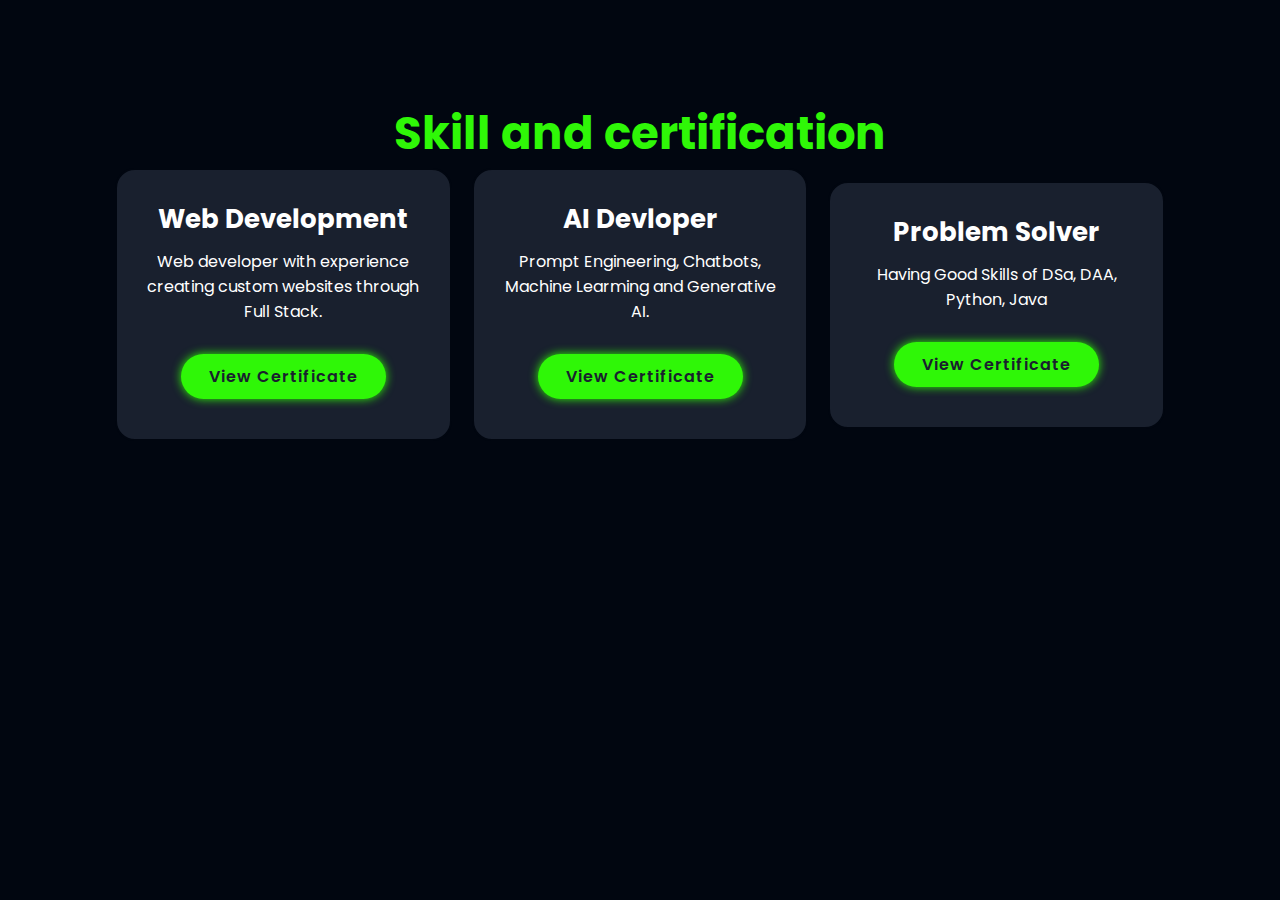
<file: 2.html>
<!DOCTYPE html>
<html lang="en">
<head>
  <meta charset="UTF-8">
  <meta name="viewport" content="width=device-width, initial-scale=1.0">
  <title>Skill-and-certification</title>
  <link rel="stylesheet" href="style.css">
</head>
<body>
  <section class="SKILLS"id="SKILLS">
    <h2 class="heading"><span>Skill and certification </span></h2>

    <div class="Skill-and-certification">
        <div class="skill-box">
            <i class='bx bx-code-alt'></i>
            <h3>Web Development</h3>
            <p>Web developer with experience creating custom websites through Full Stack.</p>
            <a href="UC-20a24f6d-4cb8-488f-b488-62531b154679 (1).pdf" target="_blank" class="btn">View Certificate</a>
        </div>

        <div class="skill-box">
            <i class='bx bx-crop' ></i>
            <h3>AI Devloper</h3>
            <p>Prompt Engineering, Chatbots, Machine Learming and Generative AI.</p>
            <a href="Doc3.pdf" target="_blank" class="btn">View Certificate</a>
            
        </div>
    
        <div class="skill-box">
            <i class='bx bxl-instagram-alt' ></i>
            <h3>Problem Solver</h3>
            <p>Having Good Skills of DSa, DAA, Python, Java</p>
            <a href="" target="_blank" class="btn">View Certificate</a>
        </div>
    </div>
</section>
</body>
</html>
</file>
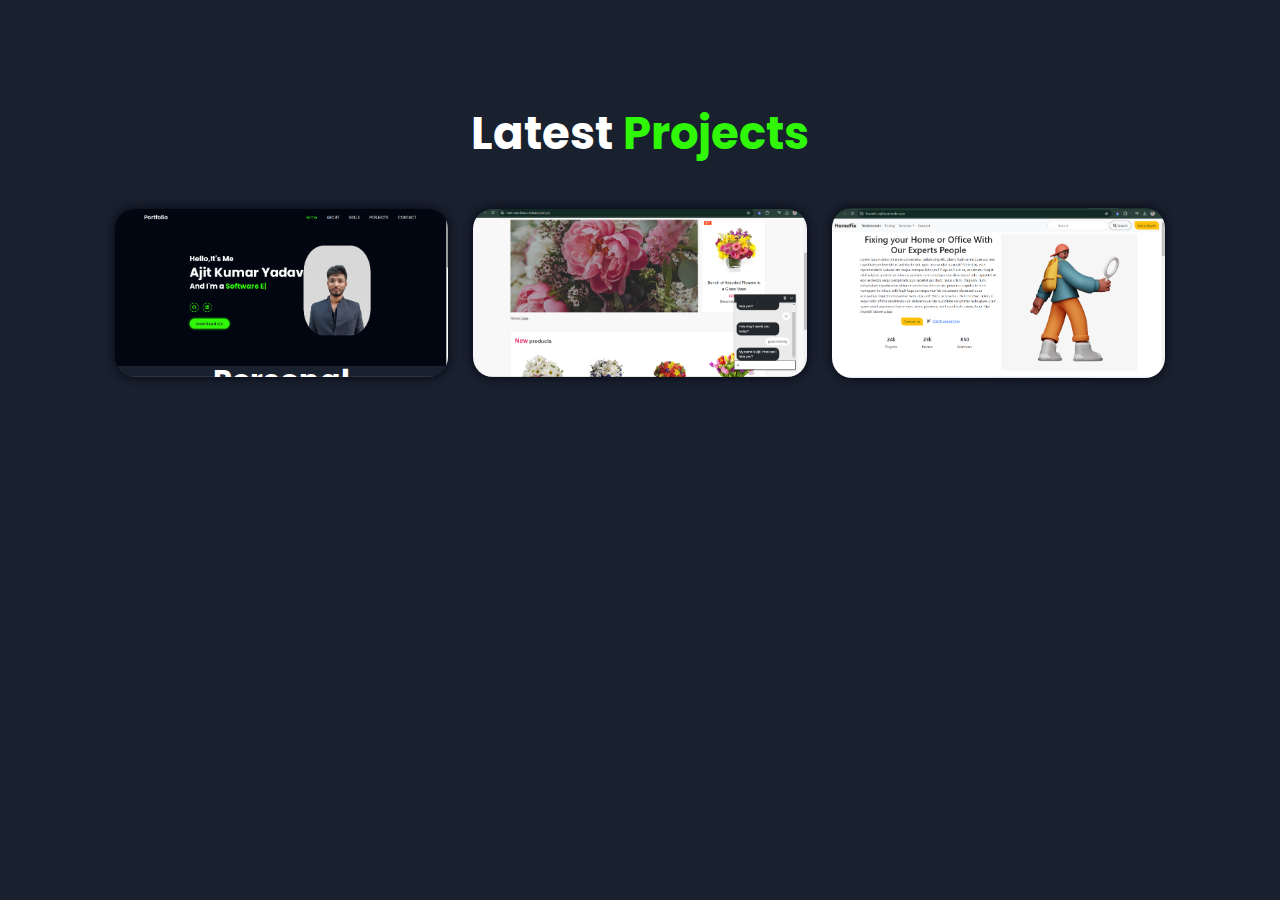
<file: 3.html>
<!DOCTYPE html>
<html lang="en">

<head>
    <meta charset="UTF-8">
    <meta name="viewport" content="width=device-width, initial-scale=1.0">
    <title>Projects</title>
    <link rel="stylesheet" href="style.css">
</head>

<body>

    <section class="portfolio" id="portfolio">
        <h2 class="heading">Latest <span>Projects</span></h2>
        <div class="portfolio-container">
            <div class="portfolio-box">
                <img src="Screenshot 2024-05-27 110411.png" alt="Personal Portfolio">
                <div class="portfolio-layer">
                    <h4>Personal Portfolio</h4>
                    <p>This project showcases my personal portfolio website. It highlights my projects, social media handles, and experience.</p>
                    <a href="#"><i class='bx bx-link-external'></i></a>
                </div>
            </div>
            <div class="portfolio-box">
                <img src="Screenshot 2024-05-27 111240.png" alt="Chatbot">
                <div class="portfolio-layer">
                    <h4>Chatbot</h4>
                    <p>Chatbot hosted in Wordpress website  with help of IBM Cloud.</p>
                    <a href="https://hive1.wordbox.intela.io/ajitaky3/"><i class='bx bx-link-external'></i></a>
                </div>
            </div>
            <div class="portfolio-box">
                <img src="Screenshot 2024-05-27 112438.png" alt="HomeFix">
                <div class="portfolio-layer">
                    <h4>Homefix</h4>
                    <p>Users can book services and receive confirmation emails, with data stored in the database.</p>
                    <a href="https://homefix-eq0m.onrender.com/"><i class='bx bx-link-external'></i></a>
                </div>
            </div>
                </div>
            </div>
        </div>
    </section>
</body>

</html>
</file>
<file: style.css>
@import url('https://fonts.googleapis.com/css2?family=Poppins:wght@300;400;500;600;700;800;900&display=swap');

* {
   margin: 0;
   padding: 0;
   box-sizing: border-box;
   text-decoration: none;
   border: none;
   outline: none;
   scroll-behavior: smooth;
   font-family: 'Poppins', sans-serif;

}

:root {
   --bg-color: #010610;
   --second-bg-color: #19202e;
   --text-color: #fff;
   --main-color: rgb(47, 247, 7);
}

html {
   font-size: 62.5%;
   overflow-x: hidden;

}

body {
   background: var(--bg-color);
   color: var(--text-color);
}

section {
   min-height: 100vh;
   padding: 10rem 9% 2rem;
}

.header {
   position: fixed;
   top: 0;
   left: 0;
   width: 100%;
   padding: 2rem 9%;
   background: var(--bg-color);
   display: flex;
   justify-content: space-between;
   align-items: center;
   z-index: 100;

}

.header.sticky {
   border-bottom: .1rem solid rgba(0, 0, 0, .2);
}

.logo {
   font-size: 2.5rem;
   color: var(--text-color);
   font-weight: 600;
   cursor: default;
}

.navbar a {
   font-size: 1.7rem;
   color: var(--text-color);
   margin-left: 4rem;
   transition: .3s;
}

.navbar a:hover,
.navbar a.active {
   color: var(--main-color);
}

#menu-icon {
   font-size: 3.6rem;
   color: var(--text-color);
   display: none;
}

.home {
   display: flex;
   justify-content: center;
   align-items: center;
}

.home-img img {
   width: 20vw;
   border-radius: 30%;
}



.home-content h3 {
   font-size: 3.2rem;
   font-weight: 700;

}

.home-content h3:nth-of-type(2) {
   margin-bottom: 2rem;
}

span {
   color: var(--main-color);
}

.home-content h1 {
   font-size: 5.6rem;
   font-weight: 700;
   line-height: 1.3;
}

.social-media a {
   display: inline-flex;
   justify-content: center;
   align-items: center;
   width: 4rem;
   height: 4rem;
   background: transparent;
   border: .2rem solid var(--main-color);
   border-radius: 50%;
   font-size: 2rem;
   color: var(--main-color);
   margin: 3rem 1.5rem 3rem 0;
   transition: .5s ease;
}

.social-media a:hover {
   background: var(--main-color);
   color: var(--second-bg-color);
   box-shadow: 0 0 1rem var(--main-color);
}

.btn {
   display: inline-block;
   padding: 1rem 2.8rem;
   background: var(--main-color);
   border-radius: 4rem;
   box-shadow: 0 0 1rem var(--main-color);
   font-size: 1.6rem;
   color: var(--second-bg-color);
   letter-spacing: .1rem;
   font-weight: 600;
   transition: .5s ease;
}

.btn:hover {
   box-shadow: none;
}

.about {
   display: flex;
   justify-content: center;
   align-items: center;
   gap: 2rem;
   background: var(--second-bg-color);
}

.about-img img {
   width: 200px;
   border-radius: 80%;
}

.heading {
   text-align: center;
   font-size: 4.5rem;
}

.about-content h2 {
   text-align: left;
   line-height: 1.2;
}

.about-content h3 {
   font-size: 2.6rem;
}

.about-content p {
   font-size: 1.6rem;
   margin: 2rem 0 3rem;
}

.skills h2 {
   margin-bottom: 5rem;

}

.Skill-and-certification {
   display: flex;
   justify-content: center;
   align-items: center;
   flex-wrap: wrap;
   gap: 2rem;
}

.Skill-and-certification .skill-box {
   flex: 1 1 30rem;
   background: var(--second-bg-color);
   padding: 3rem 2rem 4rem;
   border-radius: 2rem;
   text-align: center;
   border: .2rem solid var(--bg-color);
   transition: .5s ease;
}

.Skill-and-certification .skill-box:hover {
   border-color: var(--main-color);
   transform: scale(1.02);
}

.skill-box i {
   font-size: 7rem;
   color: var(--main-color);
}

.skill-box h3 {
   font-size: 2.6rem;
}

.skill-box p {
   font-size: 1.6rem;
   margin: 1rem 0 3rem;
}

.portfolio {
   background: var(--second-bg-color);
}

.portfolio h2 {
   margin-bottom: 4rem;
}

.portfolio-container {
   display: grid;
   grid-template-columns: repeat(3, 1fr);
   align-items: center;
   gap: 2.5rem;
}

.portfolio-container .portfolio-box {
   position: relative;
   border-radius: 2rem;
   box-shadow: 0 0 1rem var(--bg-color);
   overflow: hidden;
   display: flex;
}

.portfolio-box img {
   width: 100%;
   transition: .5s ease;
}

.portfolio-box:hover img {
   transform: scale(1.1);
}

.portfolio-box .portfolio-layer {
   position: absolute;
   bottom: 0;
   left: 0;
   width: 100%;
   height: 100%;
   background: linear-gradient(rgba(0, 0, 0, .1), var(--main-color));
   display: flex;
   justify-content: center;
   align-items: center;
   flex-direction: column;
   text-align: center;
   padding: 0 4rem;
   transform: translateY(100%);
   transition: .5s ease;
}

.portfolio-box:hover .portfolio-layer {
   transform: translateY(0);
}

.portfolio-layer h4 {
   font-size: 3rem;
}

.portfolio-layer p {
   font-size: 1.6rem;
   margin: .3rem 0 1rem;
}

.portfolio-layer a {
   display: inline-flex;
   justify-content: center;
   align-items: center;
   width: 5rem;
   height: 5rem;
   background: var(--text-color);
   border-radius: 50%;
}

.portfolio-layer a i {
   font-size: 2rem;
   color: var(--second-bg-color);
}

.contact h2 {
   margin-bottom: 3rem;
}

.contact form {
   max-width: 70rem;
   margin: 1rem auto;
   text-align: center;
   margin-bottom: 3rem;
}

.contact form .input-box {
   display: flex;
   justify-content: space-between;
   flex-wrap: wrap;
}

.contact form .input-box input,
.contact form textarea {
   width: 100%;
   padding: 1.5rem;
   font-size: 1.6rem;
   color: var(--text-color);
   background: var(--second-bg-color);
   border-radius: .8rem;
   margin: .7rem 0;
}

.contact form .input-box input {
   width: 49%;
}

.contact form textarea {
   resize: none;
}

.contact form .btn {
   margin-top: 2rem;
   cursor: pointer;
}

.footer {
   display: flex;
   justify-content: space-between;
   align-items: center;
   flex-wrap: wrap;
   padding: 2rem 9%;
   background: var(--second-bg-color);
}

.footer-text p {
   font-size: 1.6rem;
}

.footer-iconTop a {
   display: inline-flex;
   justify-content: center;
   align-items: center;
   padding: .8rem;
   background: var(--main-color);
   border-radius: .8rem;
   transition: .5s ease;
}

.footer-iconTop a:hover {
   box-shadow: 0 0 1rem var(--main-color);
}

.footer-iconTop a i {
   font-size: 2.4rem;
   color: var(--second-bg-color);
}

#msg {
   color: #61b752;
   margin-top: -10px;
   display: block;
}
</file>
